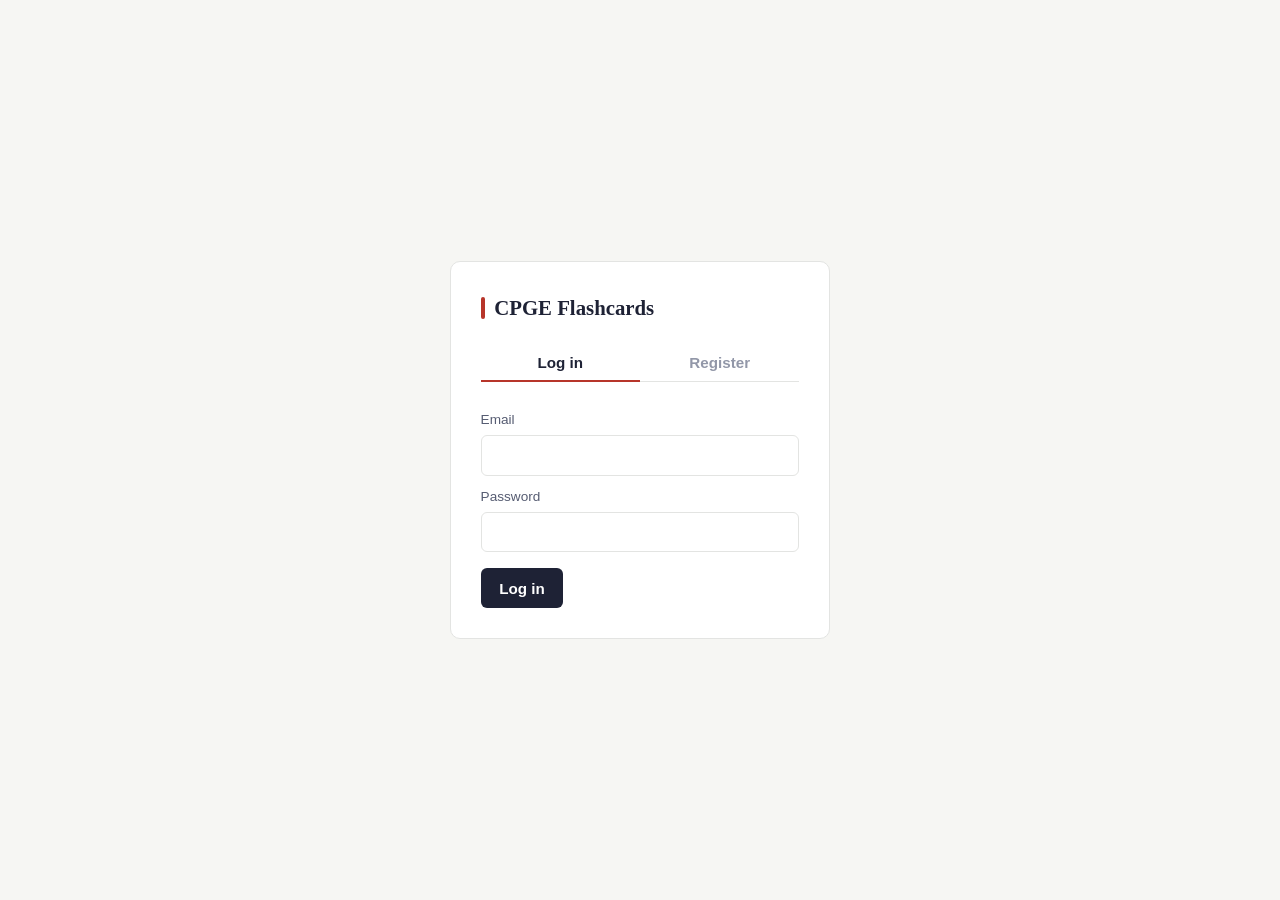
<file: static/index.html>
<!DOCTYPE html>
<html lang="en">
<head>
  <meta charset="UTF-8">
  <meta name="viewport" content="width=device-width, initial-scale=1.0">
  <meta name="theme-color" content="#1e2235">
  <title>CPGE Flashcards -- Log in</title>
  <link rel="stylesheet" href="style.css">
</head>
<body>

  <div class="auth-page">
    <div class="auth-card">
      <h1 class="app-title">CPGE Flashcards</h1>

      <div class="tabs">
        <button type="button" class="tab-btn active" id="tab-login">Log in</button>
        <button type="button" class="tab-btn" id="tab-register">Register</button>
      </div>

      <div id="error-box" class="error-box hidden"></div>

      <form id="login-form" class="auth-form">
        <label for="login-email">Email</label>
        <input type="email" id="login-email" required autocomplete="username">

        <label for="login-password">Password</label>
        <input type="password" id="login-password" required autocomplete="current-password">

        <button type="submit" class="btn btn-primary" id="login-submit">Log in</button>
      </form>

      <form id="register-form" class="auth-form hidden">
        <label for="register-name">Full name (optional)</label>
        <input type="text" id="register-name" autocomplete="name">

        <label for="register-email">Email</label>
        <input type="email" id="register-email" required autocomplete="username">

        <label for="register-password">Password</label>
        <input type="password" id="register-password" required autocomplete="new-password" minlength="8">

        <button type="submit" class="btn btn-primary" id="register-submit">Create account</button>
      </form>
    </div>
  </div>

  <script src="api.js"></script>
  <script src="auth.js"></script>
</body>
</html>
</file>
<file: static/style.css>
/* ===================================================================
   CPGE Flashcards -- stylesheet
   A quiet, paper-inspired palette with the motion concentrated in a
   few places that actually mean something: flipping a card, opening
   an edit form, confirming something just changed.
   =================================================================== */

:root {
  --paper: #f6f6f3;
  --paper-card: #ffffff;

  --ink: #1e2235;
  --ink-soft: #565c72;
  --ink-faint: #9297a8;

  --border: #e3e4e2;
  --hover-bg: #eef0eb;

  --red: #b7352a;
  --red-dark: #8f2a21;
  --red-bg: #fbeae8;

  --green: #2f6b4f;
  --green-bg: #e7f2ec;

  --radius-sm: 6px;
  --radius: 10px;

  --shadow-card: 0 14px 34px rgba(30, 34, 53, 0.16);

  --font-serif: "Iowan Old Style", "Palatino Linotype", Palatino, "Book Antiqua", Georgia, serif;
  --font-sans: -apple-system, BlinkMacSystemFont, "Segoe UI", Roboto, "Helvetica Neue", Arial, sans-serif;

  --ease: cubic-bezier(0.4, 0.2, 0.2, 1);
}

@media (prefers-reduced-motion: reduce) {
  * {
    animation-duration: 0.001ms !important;
    animation-iteration-count: 1 !important;
    transition-duration: 0.001ms !important;
  }
}

* {
  box-sizing: border-box;
}

html {
  -webkit-text-size-adjust: 100%;
}

body {
  margin: 0;
  font-family: var(--font-sans);
  background: var(--paper);
  color: var(--ink);
  line-height: 1.55;
  -webkit-font-smoothing: antialiased;
  animation: pageFade 0.3s ease;
}

@keyframes pageFade {
  from { opacity: 0; }
  to { opacity: 1; }
}

h1, h2, h3 {
  font-family: var(--font-serif);
  font-weight: 600;
  margin: 0 0 0.5rem 0;
  color: var(--ink);
}

p {
  margin: 0 0 0.75rem 0;
}

a {
  color: var(--ink);
}

.hidden {
  display: none !important;
}

.muted {
  color: var(--ink-faint);
}

:focus-visible {
  outline: 2px solid var(--red);
  outline-offset: 2px;
}

/* ---------------------------------------------------------------
   Reusable entrance animations
   --------------------------------------------------------------- */

@keyframes fadeInUp {
  from { opacity: 0; transform: translateY(8px); }
  to { opacity: 1; transform: translateY(0); }
}

@keyframes fadeOutDown {
  to { opacity: 0; transform: translateY(6px); }
}

.anim-fade-in {
  animation: fadeInUp 0.22s var(--ease) both;
}

.anim-fade-out {
  animation: fadeOutDown 0.15s var(--ease) both;
}

/* A brief, quiet highlight for a row that was just created or edited --
   feedback that answers the action that caused it, not decoration. */
@keyframes flashAdd {
  0% { background-color: rgba(183, 53, 42, 0.1); }
  100% { background-color: transparent; }
}

@keyframes flashUpdate {
  0% { background-color: rgba(47, 107, 79, 0.12); }
  100% { background-color: transparent; }
}

.just-added {
  animation: flashAdd 1s ease;
}

.just-updated {
  animation: flashUpdate 1s ease;
}

/* ---------------------------------------------------------------
   Buttons
   --------------------------------------------------------------- */

.btn {
  font-family: var(--font-sans);
  font-size: 0.95rem;
  font-weight: 600;
  padding: 0.65rem 1.1rem;
  border-radius: var(--radius-sm);
  border: 1px solid transparent;
  cursor: pointer;
  transition: transform 0.08s ease, background 0.15s ease, opacity 0.15s ease, border-color 0.15s ease;
  white-space: nowrap;
}

.btn:active {
  transform: scale(0.97);
}

.btn:disabled {
  opacity: 0.5;
  cursor: not-allowed;
  transform: none;
}

.btn-primary {
  background: var(--ink);
  color: #fff;
}

.btn-primary:hover:not(:disabled) {
  background: #2b3050;
}

.btn-secondary {
  background: transparent;
  color: var(--ink);
  border-color: var(--border);
}

.btn-secondary:hover:not(:disabled) {
  background: var(--hover-bg);
}

.btn-ghost {
  background: transparent;
  color: var(--ink-soft);
  border-color: transparent;
  padding: 0.5rem 0.75rem;
}

.btn-ghost:hover:not(:disabled) {
  color: var(--ink);
}

.btn-danger {
  background: transparent;
  color: var(--red-dark);
  border-color: var(--red-bg);
}

.btn-danger:hover:not(:disabled) {
  background: var(--red-bg);
}

.btn-lg {
  padding: 0.85rem 1.75rem;
  font-size: 1.05rem;
}

.btn-sm {
  padding: 0.4rem 0.7rem;
  font-size: 0.85rem;
}

.back-btn {
  text-decoration: none;
  display: inline-flex;
  align-items: center;
}

/* ---------------------------------------------------------------
   Forms
   --------------------------------------------------------------- */

label {
  display: block;
  font-size: 0.85rem;
  color: var(--ink-soft);
  margin: 0.6rem 0 0.3rem 0;
}

input[type="text"],
input[type="email"],
input[type="password"],
textarea {
  width: 100%;
  font-family: var(--font-sans);
  font-size: 1rem;
  padding: 0.65rem 0.75rem;
  border: 1px solid var(--border);
  border-radius: var(--radius-sm);
  background: #fff;
  color: var(--ink);
  transition: border-color 0.15s ease;
}

input:focus,
textarea:focus {
  outline: 2px solid var(--red);
  outline-offset: 1px;
  border-color: var(--red);
}

textarea {
  resize: vertical;
  font-family: inherit;
}

.auth-form,
.stacked-form {
  display: flex;
  flex-direction: column;
}

.auth-form .btn,
.stacked-form .btn {
  margin-top: 1rem;
  align-self: flex-start;
}

.inline-form {
  display: flex;
  flex-wrap: wrap;
  gap: 0.6rem;
  margin-top: 0.75rem;
}

.inline-form input {
  flex: 1 1 200px;
}

.form-row-buttons {
  display: flex;
  gap: 0.6rem;
  margin-top: 0.6rem;
}

/* Smooth open/close for edit forms -- a CSS grid trick that animates
   to and from "auto" height without any JS measuring. */
.collapsible {
  display: grid;
  grid-template-rows: 0fr;
  transition: grid-template-rows 0.28s var(--ease);
}

.collapsible.open {
  grid-template-rows: 1fr;
}

.collapsible-inner {
  overflow: hidden;
  min-height: 0;
}

.collapsible-inner > .inline-form,
.collapsible-inner > .stacked-form {
  padding-top: 0.75rem;
}

/* ---------------------------------------------------------------
   Error / message boxes
   --------------------------------------------------------------- */

.error-box {
  background: var(--red-bg);
  color: var(--red-dark);
  border-left: 3px solid var(--red);
  padding: 0.65rem 0.9rem;
  border-radius: var(--radius-sm);
  font-size: 0.9rem;
  margin: 0.75rem 0;
}

/* ---------------------------------------------------------------
   Shell / layout
   --------------------------------------------------------------- */

.topbar {
  display: flex;
  align-items: center;
  justify-content: space-between;
  gap: 0.75rem;
  padding: 0.9rem 1.1rem;
  background: var(--paper-card);
  border-bottom: 1px solid var(--border);
  position: sticky;
  top: 0;
  z-index: 10;
}

.topbar-right {
  display: flex;
  align-items: center;
  gap: 0.75rem;
}

.brand {
  font-family: var(--font-serif);
  font-size: 1.15rem;
  font-weight: 600;
  color: var(--ink);
  display: flex;
  align-items: center;
  gap: 0.55rem;
  white-space: nowrap;
  overflow: hidden;
  text-overflow: ellipsis;
}

.brand::before {
  content: "";
  display: inline-block;
  width: 4px;
  height: 1.2em;
  background: var(--red);
  border-radius: 2px;
  flex-shrink: 0;
}

.user-greeting {
  color: var(--ink-soft);
  font-size: 0.9rem;
  display: none;
}

.container {
  max-width: 640px;
  margin: 0 auto;
  padding: 1.4rem 1.1rem 3rem 1.1rem;
}

.panel {
  background: var(--paper-card);
  border: 1px solid var(--border);
  border-radius: var(--radius);
  padding: 1.25rem 1.3rem;
  margin-bottom: 1.4rem;
}

.panel h2 {
  font-size: 1.05rem;
}

@media (min-width: 640px) {
  .user-greeting {
    display: inline;
  }
}

/* ---------------------------------------------------------------
   Auth page
   --------------------------------------------------------------- */

.auth-page {
  min-height: 100vh;
  display: flex;
  align-items: center;
  justify-content: center;
  padding: 1.5rem;
}

.auth-card {
  background: var(--paper-card);
  border: 1px solid var(--border);
  border-radius: var(--radius);
  padding: 1.85rem;
  width: 100%;
  max-width: 380px;
}

.app-title {
  font-size: 1.3rem;
  margin-bottom: 1.25rem;
  display: flex;
  align-items: center;
  gap: 0.6rem;
}

.app-title::before {
  content: "";
  display: inline-block;
  width: 4px;
  height: 1.1em;
  background: var(--red);
  border-radius: 2px;
}

.tabs {
  display: flex;
  border-bottom: 1px solid var(--border);
  margin-bottom: 1.1rem;
}

.tab-btn {
  flex: 1;
  background: none;
  border: none;
  padding: 0.6rem 0.4rem;
  font-family: var(--font-sans);
  font-size: 0.95rem;
  font-weight: 600;
  color: var(--ink-faint);
  cursor: pointer;
  border-bottom: 2px solid transparent;
  margin-bottom: -1px;
  transition: color 0.15s ease, border-color 0.15s ease;
}

.tab-btn.active {
  color: var(--ink);
  border-bottom-color: var(--red);
}

.auth-form {
  position: relative;
}

/* ---------------------------------------------------------------
   Dashboard: deck list
   --------------------------------------------------------------- */

.deck-grid {
  display: flex;
  flex-direction: column;
}

.deck-card {
  display: block;
  text-decoration: none;
  color: inherit;
  padding: 0.9rem 0.3rem;
  border-bottom: 1px solid var(--border);
  border-radius: var(--radius-sm);
  transition: background 0.15s ease, transform 0.15s ease;
}

.deck-card:last-child {
  border-bottom: none;
}

.deck-card:hover,
.deck-card:focus-visible {
  background: var(--hover-bg);
  transform: translateX(4px);
}

.deck-card h3 {
  font-size: 1.05rem;
  margin-bottom: 0.2rem;
}

.deck-card p {
  font-size: 0.9rem;
  color: var(--ink-soft);
  margin-bottom: 0.3rem;
}

.deck-meta {
  font-size: 0.78rem;
  color: var(--ink-faint);
}

.pagination {
  display: flex;
  align-items: center;
  justify-content: space-between;
  margin-top: 1rem;
  padding-top: 0.9rem;
  border-top: 1px solid var(--border);
}

.page-info {
  font-size: 0.85rem;
  color: var(--ink-soft);
}

/* ---------------------------------------------------------------
   Deck view
   --------------------------------------------------------------- */

.deck-header {
  display: flex;
  flex-wrap: wrap;
  justify-content: space-between;
  align-items: flex-start;
  gap: 0.75rem;
  border-radius: var(--radius-sm);
}

.deck-header h2 {
  font-size: 1.3rem;
  word-break: break-word;
}

.deck-actions {
  display: flex;
  flex-wrap: wrap;
  gap: 0.5rem;
}

.cards-list {
  display: flex;
  flex-direction: column;
}

.card-item {
  border-bottom: 1px solid var(--border);
  border-radius: var(--radius-sm);
  transition: background 0.15s ease;
}

.card-item:last-child {
  border-bottom: none;
}

.card-view {
  padding: 0.85rem 0.3rem;
}

.card-field {
  font-size: 0.95rem;
  margin-bottom: 0.3rem;
  word-break: break-word;
}

.card-label {
  color: var(--ink-faint);
  font-size: 0.8rem;
  margin-right: 0.3rem;
}

.card-q {
  font-family: var(--font-serif);
}

.card-item-actions {
  display: flex;
  gap: 0.5rem;
  margin-top: 0.5rem;
}

.card-edit-form label {
  margin-top: 0.5rem;
}

/* ---------------------------------------------------------------
   Study mode -- the one place personality and motion get to lead
   --------------------------------------------------------------- */

.study-container {
  max-width: 560px;
}

.study-progress {
  margin: 0.5rem 0 1.5rem 0;
}

.progress-bar {
  height: 5px;
  background: var(--border);
  border-radius: 3px;
  overflow: hidden;
}

.progress-fill {
  height: 100%;
  background: var(--red);
  width: 0%;
  transition: width 0.3s var(--ease);
}

.progress-text {
  display: block;
  font-size: 0.82rem;
  color: var(--ink-faint);
  margin-top: 0.4rem;
}

.study-card {
  perspective: 1600px;
  margin-bottom: 1.75rem;
}

.study-card-inner {
  position: relative;
  width: 100%;
  min-height: 240px;
  transform-style: preserve-3d;
  transition: transform 0.4s var(--ease);
}

.study-card-inner.flipped {
  transform: rotateY(180deg);
}

.study-face {
  position: absolute;
  inset: 0;
  backface-visibility: hidden;
  -webkit-backface-visibility: hidden;
  background: var(--paper-card);
  border: 1px solid var(--border);
  border-radius: var(--radius);
  box-shadow: var(--shadow-card);
  padding: 2rem 1.75rem;
  display: flex;
  flex-direction: column;
  justify-content: center;
  overflow-y: auto;
}

.study-face-front {
  border-left: 3px solid var(--red);
}

.study-face-back {
  transform: rotateY(180deg);
  border-left: 3px solid var(--green);
}

.study-card-label {
  font-size: 0.78rem;
  color: var(--ink-faint);
  margin-bottom: 0.5rem;
}

.study-card-text {
  font-family: var(--font-serif);
  font-size: 1.4rem;
  line-height: 1.55;
  color: var(--ink);
  word-break: break-word;
  white-space: pre-wrap;
}

.study-controls {
  display: flex;
  justify-content: center;
}

.study-controls .btn {
  width: 100%;
  max-width: 320px;
}

.empty-state {
  text-align: center;
  padding: 2.5rem 1rem;
}

.empty-state h2 {
  font-size: 1.3rem;
}

.empty-state .form-row-buttons {
  justify-content: center;
}

#study-empty:not(.hidden),
#study-complete:not(.hidden) {
  animation: fadeInUp 0.4s var(--ease) both;
}

#study-complete h2::before {
  content: "";
  display: inline-block;
  width: 10px;
  height: 10px;
  border-radius: 50%;
  background: var(--green);
  margin-right: 0.5rem;
  vertical-align: middle;
}

/* ---------------------------------------------------------------
   Small screens
   --------------------------------------------------------------- */

@media (max-width: 380px) {
  .deck-actions .btn {
    flex: 1 1 auto;
  }

  .study-face {
    padding: 1.5rem 1.25rem;
  }
}


/* ---------------------------------------------------------------
   Classes and sharing
   --------------------------------------------------------------- */

.panel-subtitle {
  font-size: 0.95rem;
  margin-top: 1.1rem;
}

.badge {
  display: inline-block;
  font-family: var(--font-sans);
  font-size: 0.7rem;
  font-weight: 600;
  padding: 0.1rem 0.5rem;
  margin-left: 0.5rem;
  border-radius: 999px;
  background: var(--hover-bg);
  color: var(--ink-soft);
  vertical-align: middle;
}

.badge-teacher {
  background: var(--green-bg);
  color: var(--green);
}

.notice {
  background: var(--green-bg);
  color: var(--green);
  border-left: 3px solid var(--green);
  padding: 0.65rem 0.9rem;
  border-radius: var(--radius-sm);
  font-size: 0.9rem;
  margin-bottom: 1.4rem;
}

.join-code-box {
  display: flex;
  align-items: center;
  flex-wrap: wrap;
  gap: 0.75rem;
  margin-top: 0.9rem;
  padding: 0.75rem 0.9rem;
  background: var(--hover-bg);
  border-radius: var(--radius-sm);
}

.join-code {
  font-family: ui-monospace, SFMono-Regular, Menlo, monospace;
  font-size: 1.25rem;
  letter-spacing: 0.12em;
}

.list-row {
  display: flex;
  align-items: center;
  justify-content: space-between;
  gap: 0.75rem;
  padding: 0.75rem 0.3rem;
  border-bottom: 1px solid var(--border);
}

.list-row:last-child {
  border-bottom: none;
}

.list-row-main {
  min-width: 0;
}

.list-row-main h3 {
  font-size: 1rem;
  margin-bottom: 0.15rem;
  word-break: break-word;
}

.list-row-main p {
  font-size: 0.9rem;
  margin-bottom: 0.2rem;
}

.list-row-actions {
  display: flex;
  flex-wrap: wrap;
  gap: 0.5rem;
  justify-content: flex-end;
  flex-shrink: 0;
}

.btn-link {
  text-decoration: none;
  display: inline-flex;
  align-items: center;
}

.share-item {
  display: flex;
  align-items: center;
  gap: 0.6rem;
  margin: 0;
  padding: 0.6rem 0.2rem;
  border-bottom: 1px solid var(--border);
  font-size: 0.95rem;
  color: var(--ink);
  cursor: pointer;
}

.share-item:last-child {
  border-bottom: none;
}

.share-item input {
  width: auto;
  flex-shrink: 0;
}

@media (max-width: 380px) {
  .list-row {
    flex-direction: column;
    align-items: flex-start;
  }

  .list-row-actions {
    justify-content: flex-start;
  }
}
</file>
